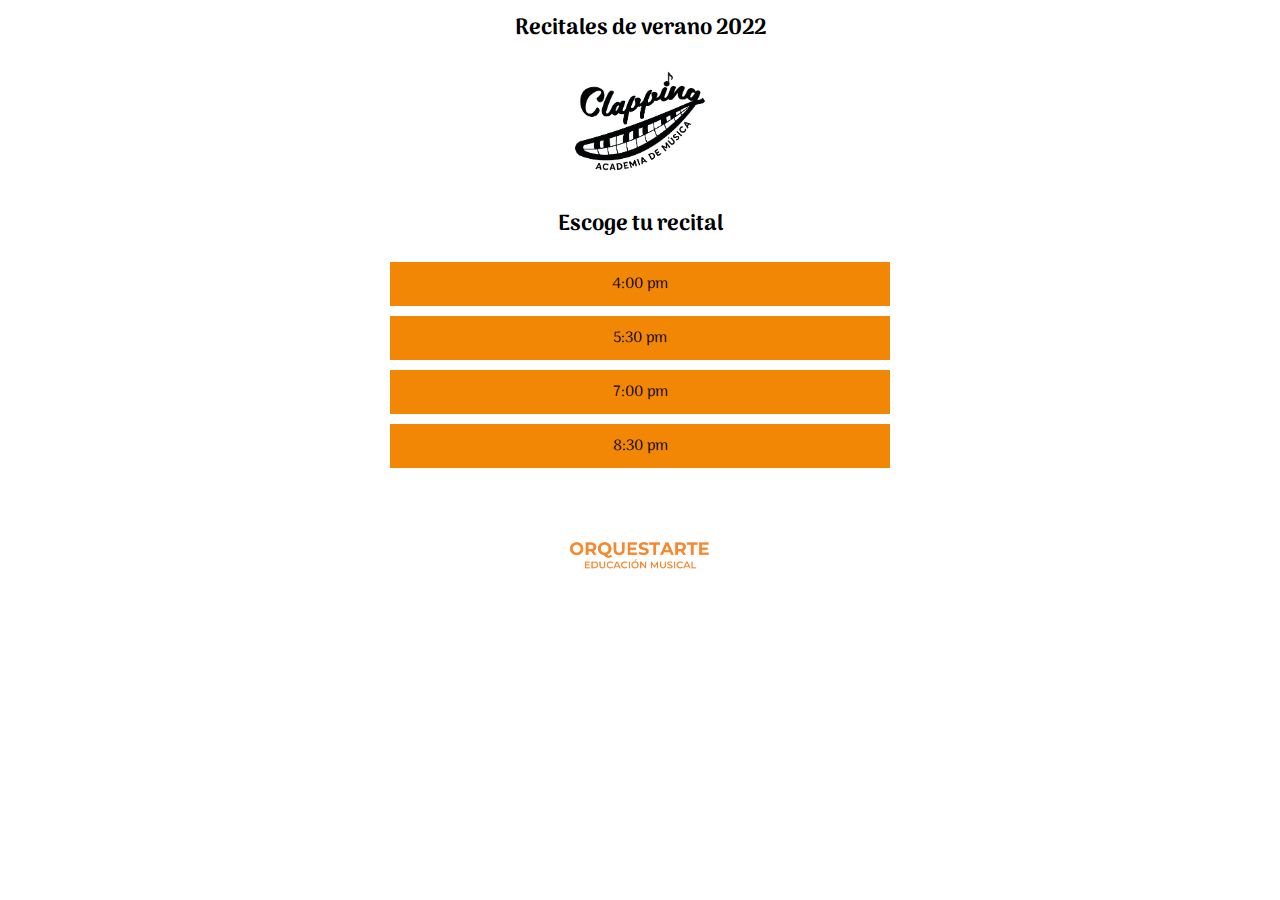
<file: index.html>
<!DOCTYPE html>
<html lang="en">
<head>
    <meta charset="UTF-8">
    <meta http-equiv="X-UA-Compatible" content="IE=edge">
    <meta name="viewport" content="width=device-width, initial-scale=1.0">
    <title>Recital 9 de julio de 2022</title>
    <link rel="preconnect" href="https://fonts.googleapis.com">
    <link rel="preconnect" href="https://fonts.gstatic.com" crossorigin>
    <link href="https://fonts.googleapis.com/css2?family=Arima:wght@300;400;500&display=swap" rel="stylesheet">
    <link rel="stylesheet" href="styles/styles.css">
</head>
<body>
    <section class="contenedor">
        <a href="./index.html"><h1>Recitales de verano 2022</h1></a>
        <div class="logos">
            <img src="./img/clapping.png" alt="logo clapping">
        </div>
    </section>
    <section class="contenedor">
        <h1>Escoge tu recital</h1>
        <div class="recitales">
            <div class="recital"><a href="./recital-uno.html">4:00 pm</a></div>
            <div class="recital"><a href="./recital-dos.html">5:30 pm</a></div>
            <div class="recital"><a href="./recital-tres.html">7:00 pm</a></div>
            <div class="recital"><a href="./recital-cuatro.html">8:30 pm</a></div>
        </div>
        
    </section>
    <section class="contenedor">
        <div class="logos">
            <img src="./img/orquestarte.png" alt="logo orquestarte">
        </div>
    </section>
    
    <script src="./scripts/data.js"></script>
    <script src="./scripts/scripts.js"></script>
</body>
</html>
</file>
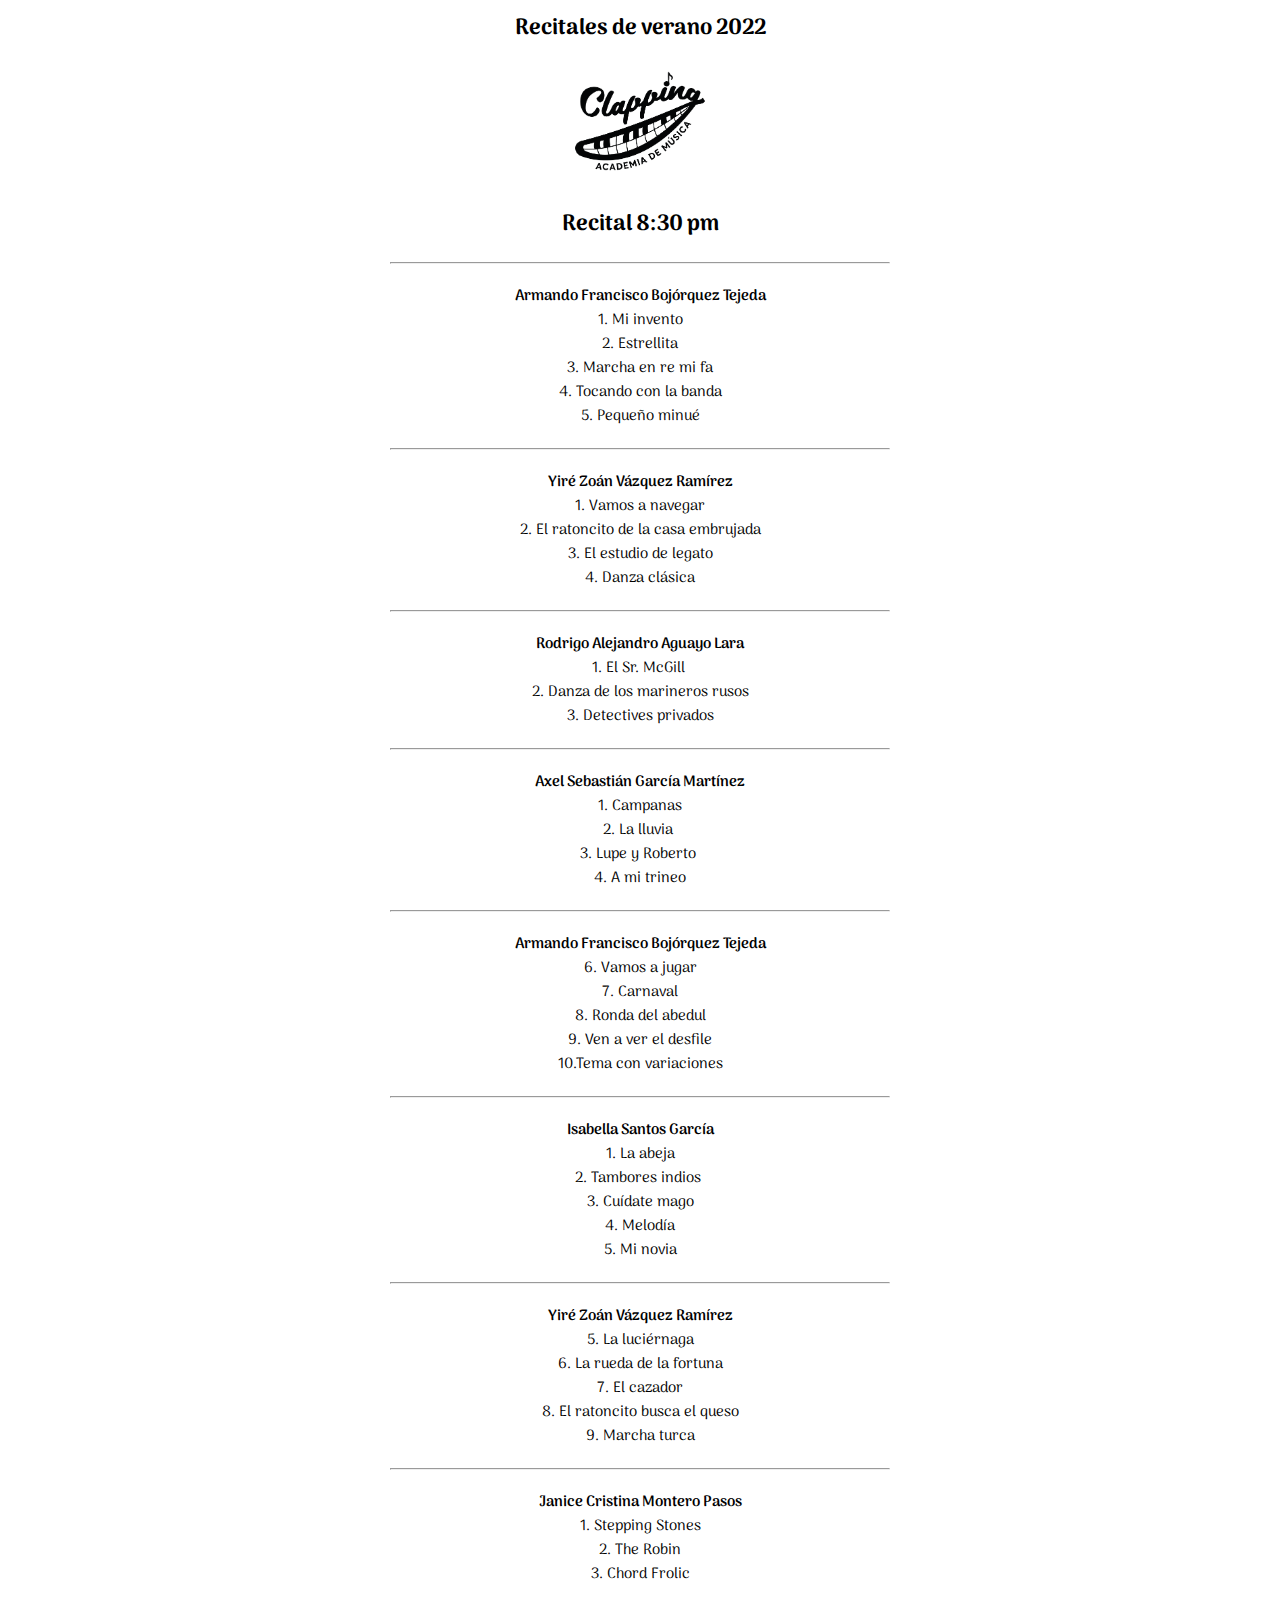
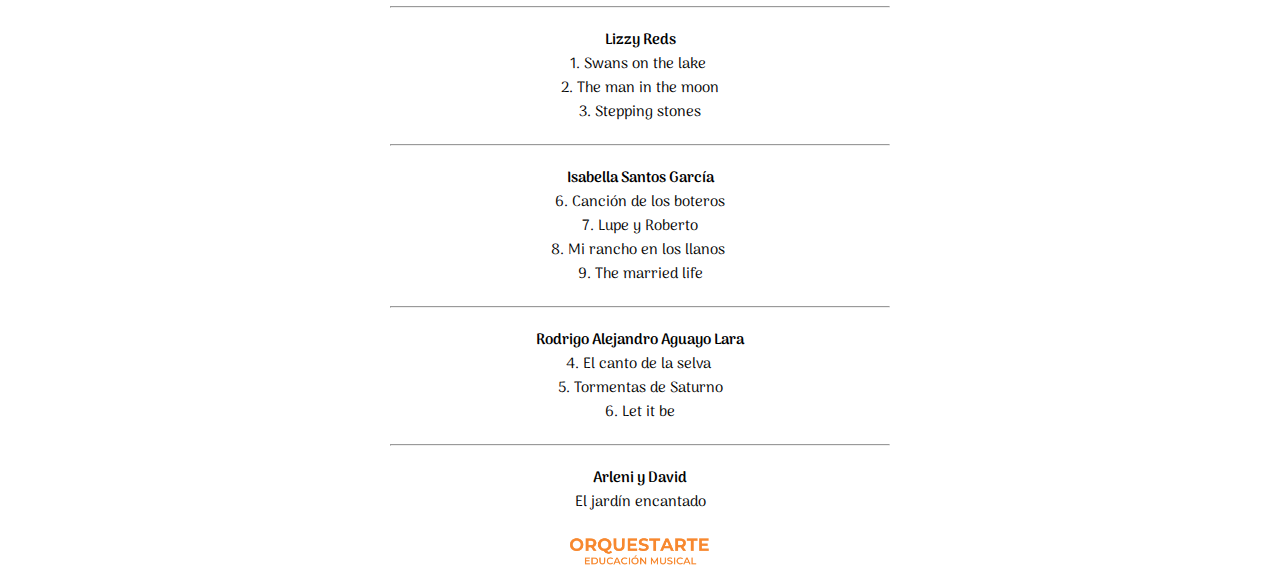
<file: recital-cuatro.html>
<!DOCTYPE html>
<html lang="en">
<head>
    <meta charset="UTF-8">
    <meta http-equiv="X-UA-Compatible" content="IE=edge">
    <meta name="viewport" content="width=device-width, initial-scale=1.0">
    <title>Recital 9 de julio de 2022</title>
    <link rel="preconnect" href="https://fonts.googleapis.com">
<link rel="preconnect" href="https://fonts.gstatic.com" crossorigin>
<link href="https://fonts.googleapis.com/css2?family=Arima:wght@300;400;500;600;700&display=swap" rel="stylesheet">
    <link rel="stylesheet" href="styles/styles.css">
</head>
<body>
    <section class="contenedor">
        <a href="./index.html"><h1>Recitales de verano 2022</h1></a>
        <div class="logos">
            <img src="./img/clapping.png" alt="logo clapping">
        </div>
    </section>
    <section class="contenedor">
        <h1>Recital 8:30 pm</h1>
        <div id="participaciones4" class="participaciones">
        
        </div>
        
    </section>
    <section class="contenedor">
        <div class="logos">
            <img src="./img/orquestarte.png" alt="logo orquestarte">
        </div>
    </section>
    
    <script src="./scripts/data.js"></script>
    <script src="./scripts/scripts.js"></script>
    <script>
        recital(recital4, 'participaciones4')
    </script>
</body>
</html>
</file>
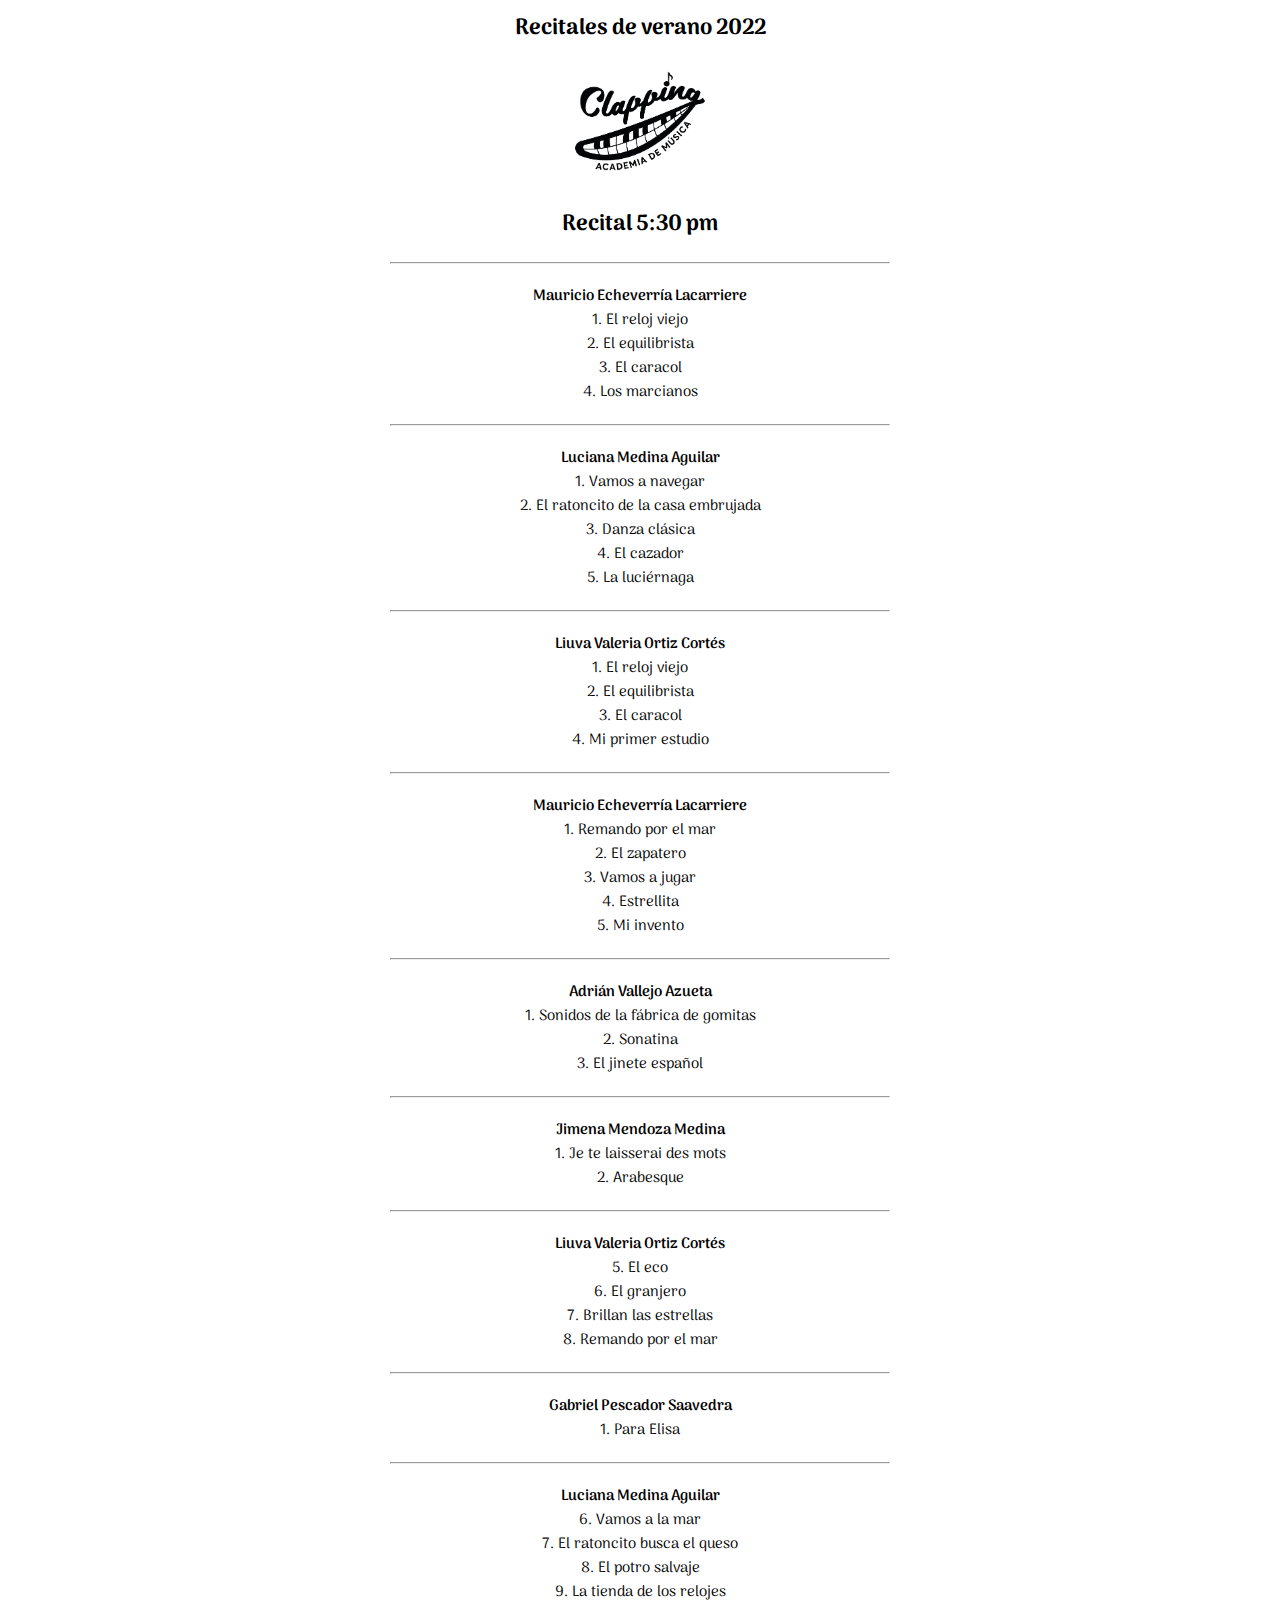
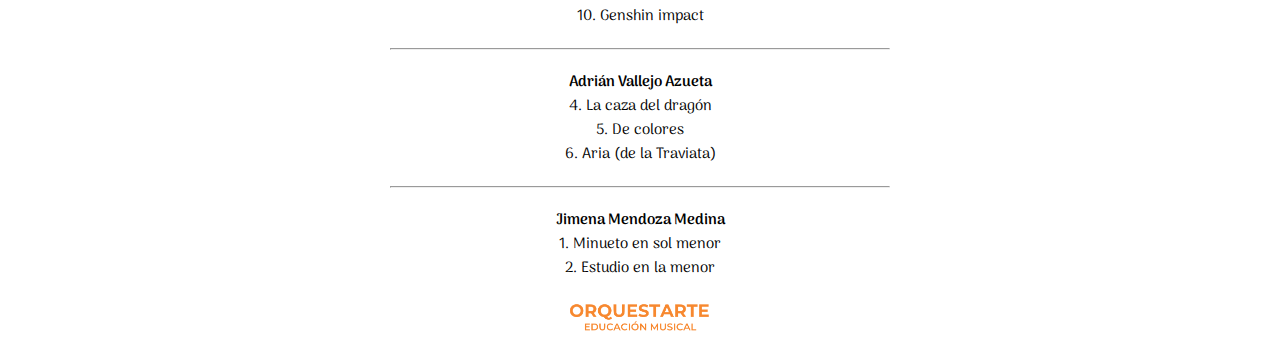
<file: recital-dos.html>
<!DOCTYPE html>
<html lang="en">
<head>
    <meta charset="UTF-8">
    <meta http-equiv="X-UA-Compatible" content="IE=edge">
    <meta name="viewport" content="width=device-width, initial-scale=1.0">
    <title>Recital 9 de julio de 2022</title>
    <link rel="preconnect" href="https://fonts.googleapis.com">
<link rel="preconnect" href="https://fonts.gstatic.com" crossorigin>
<link href="https://fonts.googleapis.com/css2?family=Arima:wght@300;400;500;600;700&display=swap" rel="stylesheet">
    <link rel="stylesheet" href="styles/styles.css">
</head>
<body>
    <section class="contenedor">
        <a href="./index.html"><h1>Recitales de verano 2022</h1></a>
        <div class="logos">
            <img src="./img/clapping.png" alt="logo clapping">
        </div>
    </section>
    <section class="contenedor">
        <h1>Recital 5:30 pm</h1>
        <div id="participaciones2" class="participaciones">
        
        </div>
        
    </section>
    <section class="contenedor">
        <div class="logos">
            <img src="./img/orquestarte.png" alt="logo orquestarte">
        </div>
    </section>
    
    <script src="./scripts/data.js"></script>
    <script src="./scripts/scripts.js"></script>
    <script>
        recital(recital2, 'participaciones2')
    </script>
</body>
</html>
</file>
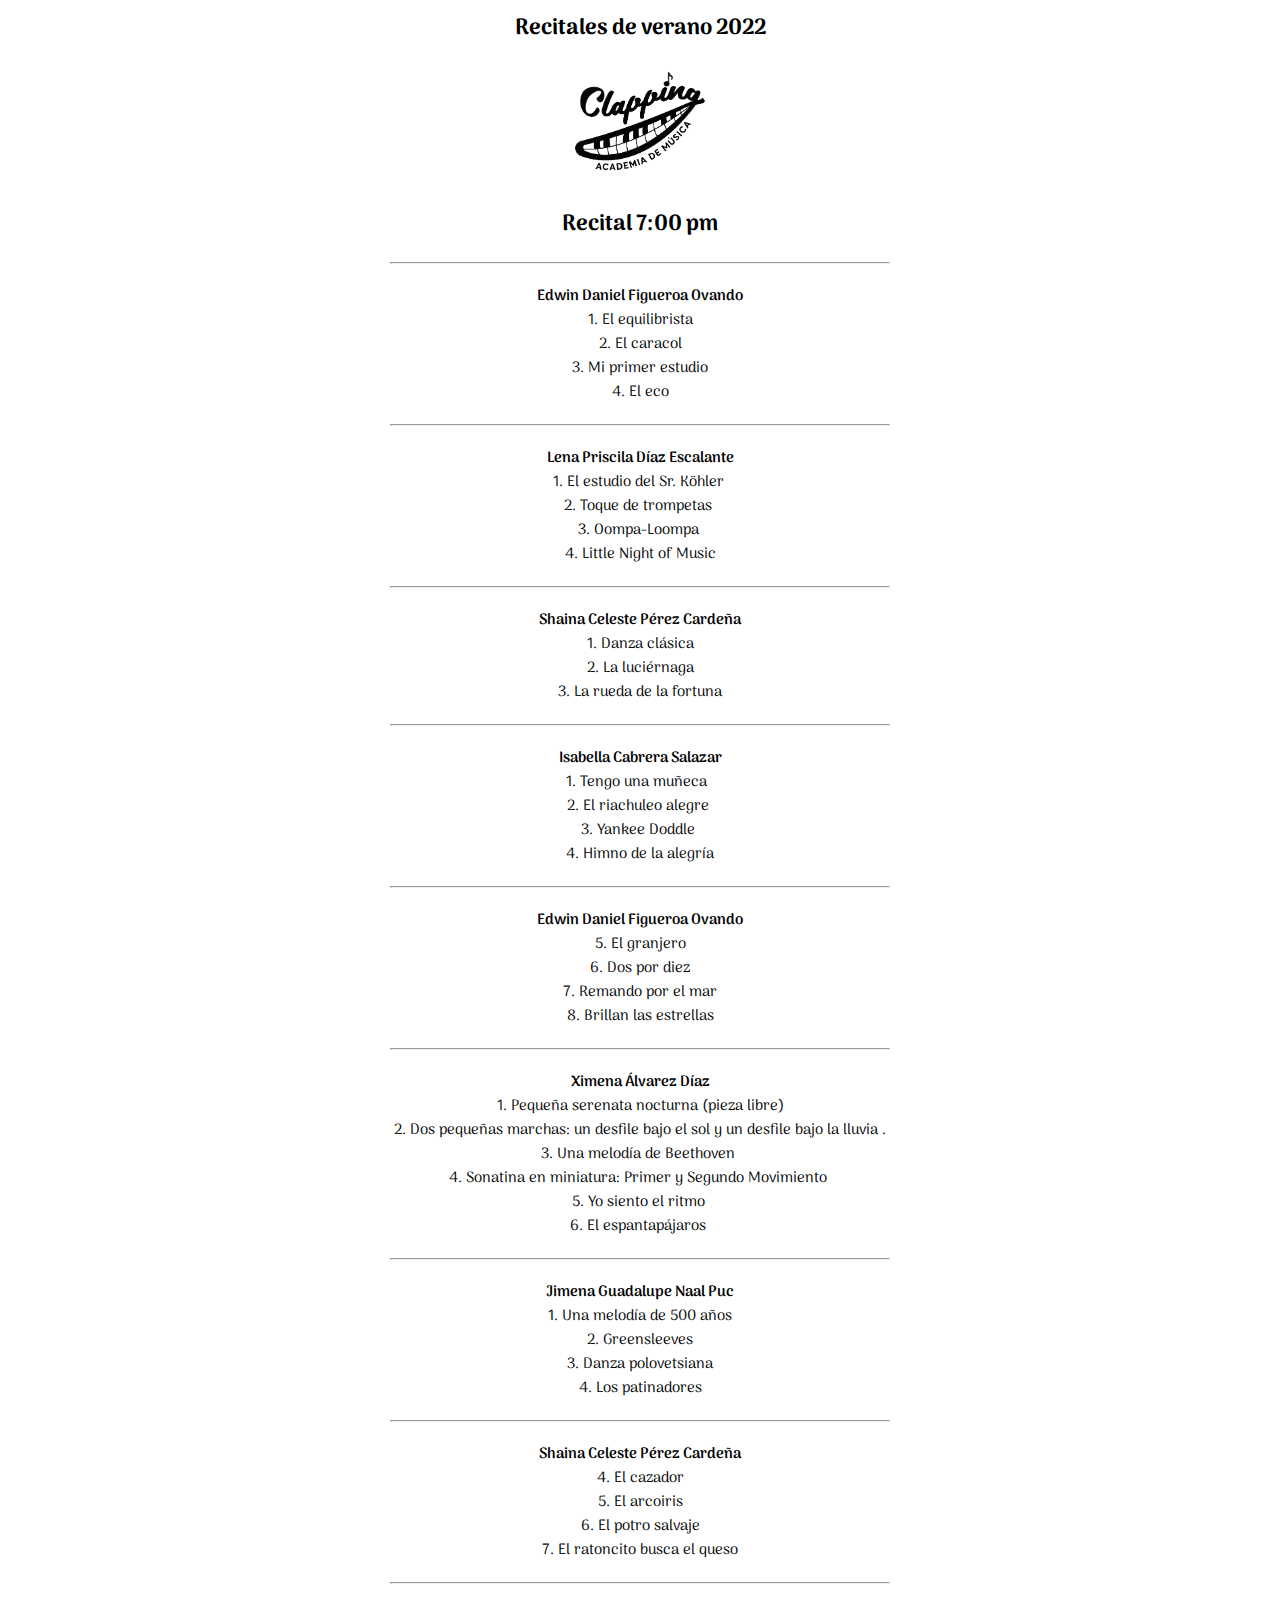
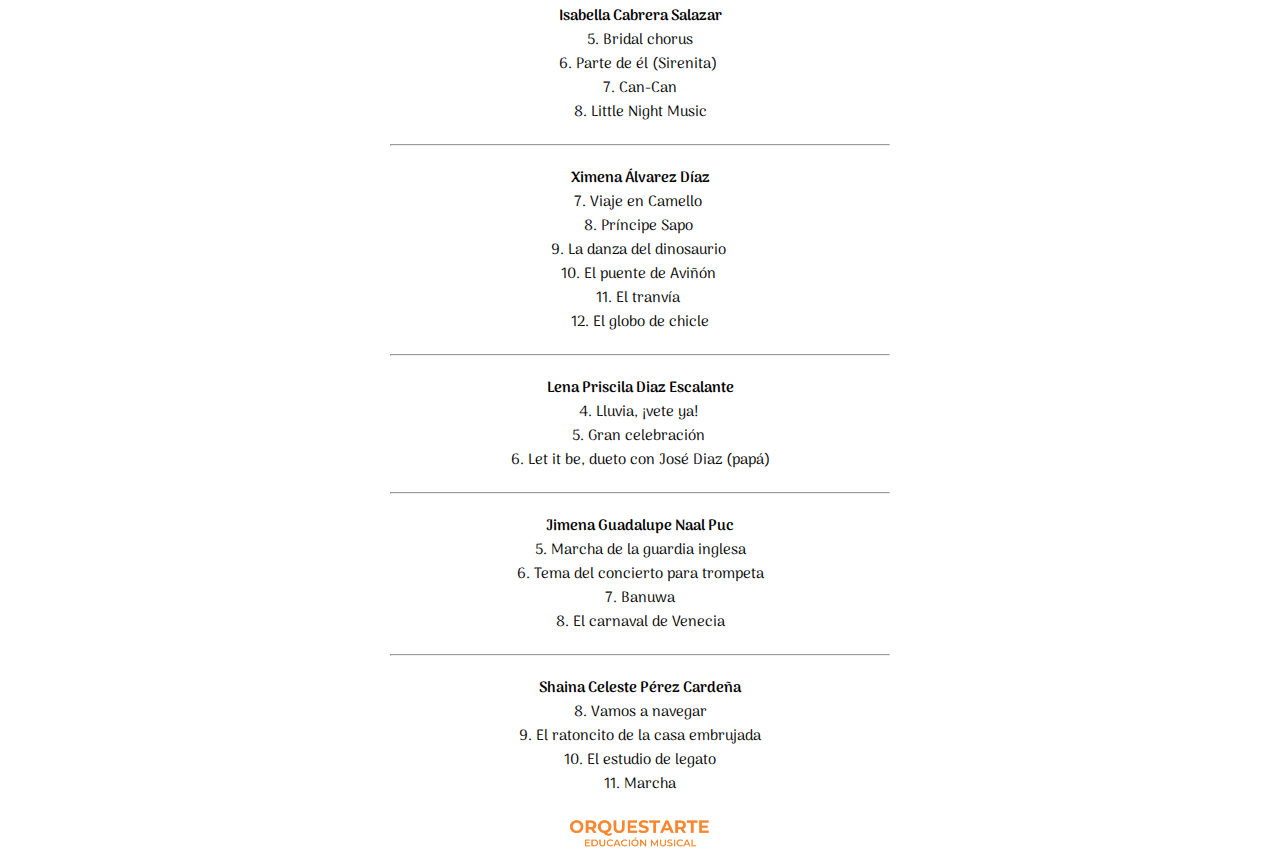
<file: recital-tres.html>
<!DOCTYPE html>
<html lang="en">
<head>
    <meta charset="UTF-8">
    <meta http-equiv="X-UA-Compatible" content="IE=edge">
    <meta name="viewport" content="width=device-width, initial-scale=1.0">
    <title>Recital 9 de julio de 2022</title>
    <link rel="preconnect" href="https://fonts.googleapis.com">
<link rel="preconnect" href="https://fonts.gstatic.com" crossorigin>
<link href="https://fonts.googleapis.com/css2?family=Arima:wght@300;400;500;600;700&display=swap" rel="stylesheet">
    <link rel="stylesheet" href="styles/styles.css">
</head>
<body>
    <section class="contenedor">
        <a href="./index.html"><h1>Recitales de verano 2022</h1></a>
        <div class="logos">
            <img src="./img/clapping.png" alt="logo clapping">
        </div>
    </section>
    <section class="contenedor">
        <h1>Recital 7:00 pm</h1>
        <div id="participaciones3" class="participaciones">
        
        </div>
        
    </section>
    <section class="contenedor">
        <div class="logos">
            <img src="./img/orquestarte.png" alt="logo orquestarte">
        </div>
    </section>
    
    <script src="./scripts/data.js"></script>
    <script src="./scripts/scripts.js"></script>
    <script>
        recital(recital3, 'participaciones3')
    </script>
</body>
</html>
</file>
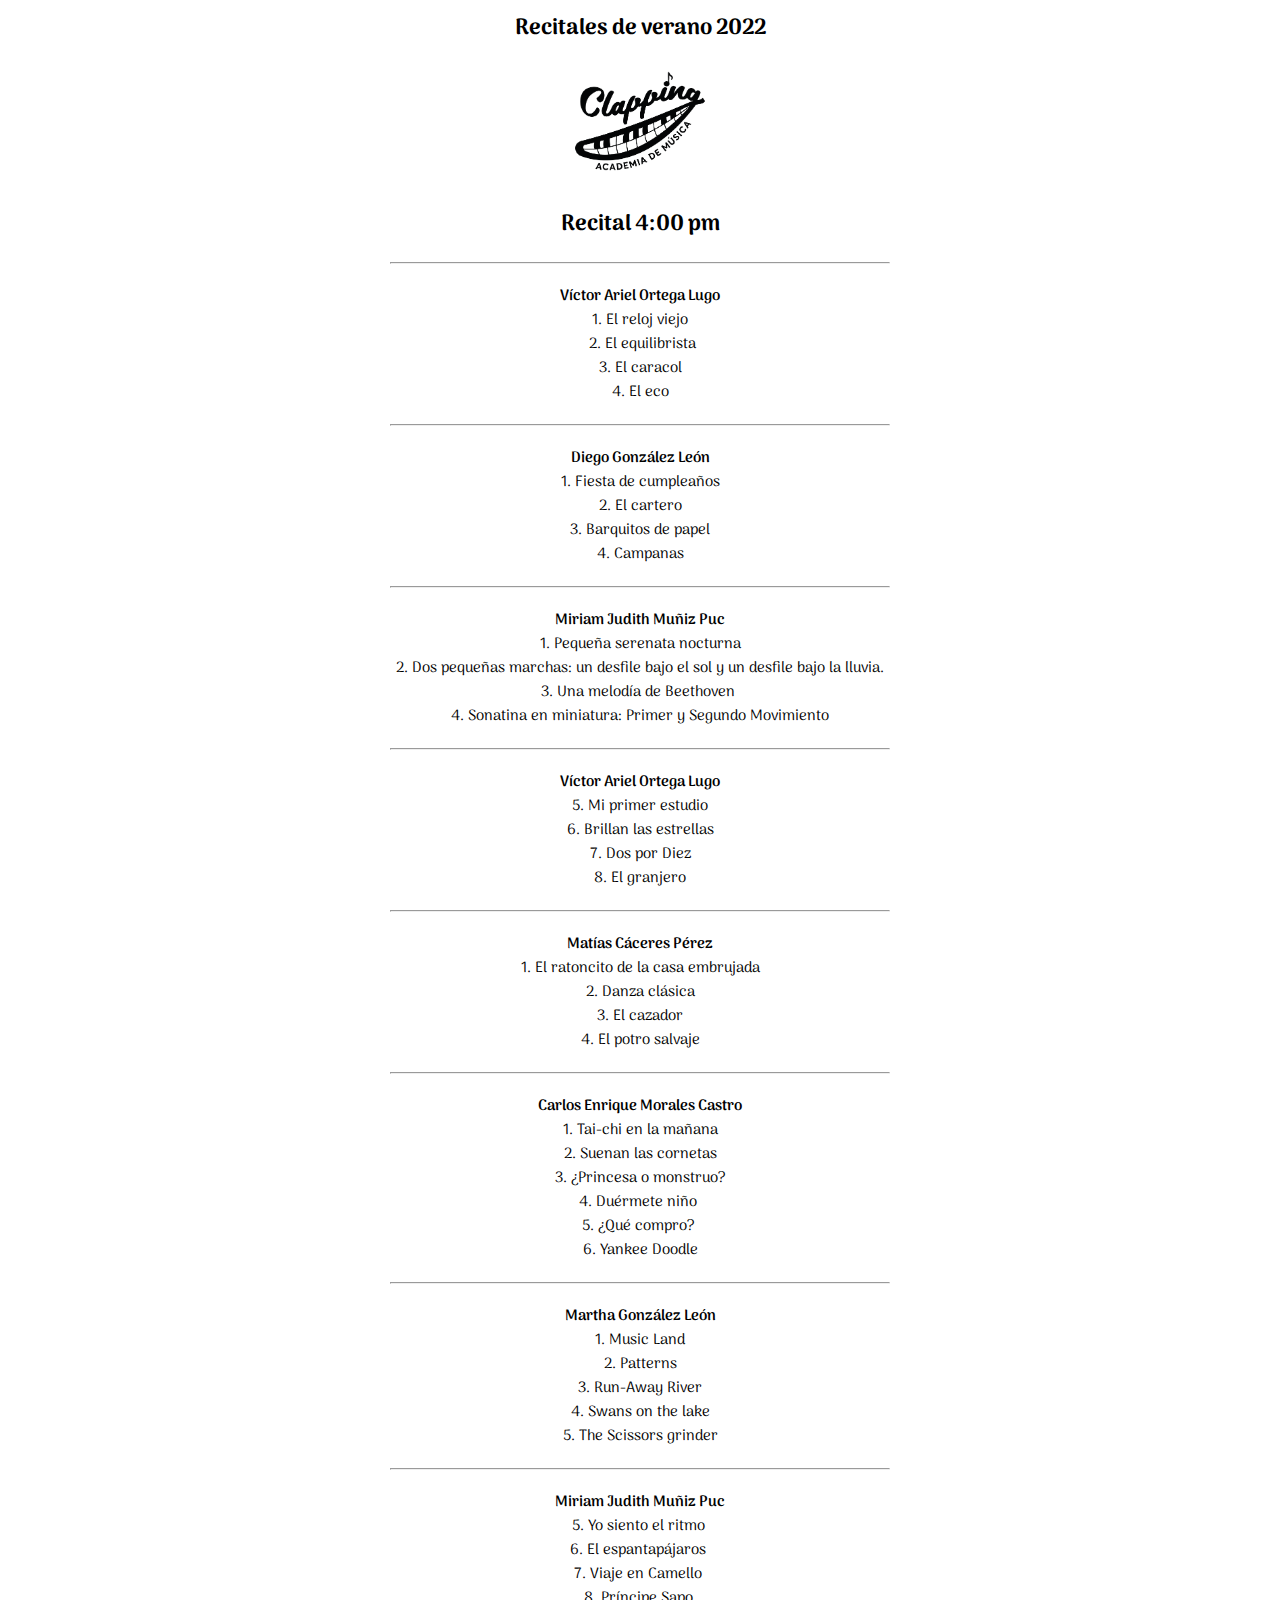
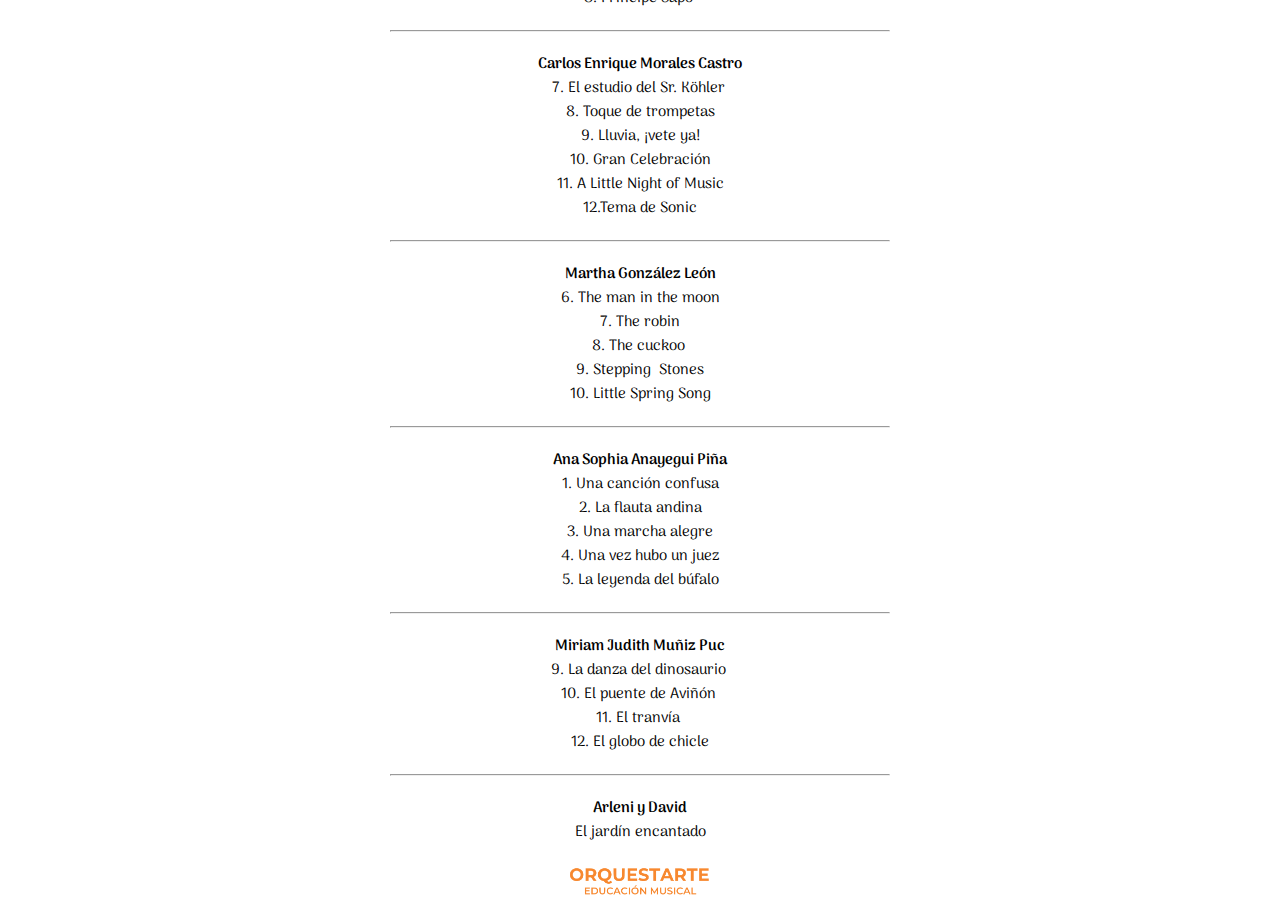
<file: recital-uno.html>
<!DOCTYPE html>
<html lang="en">
<head>
    <meta charset="UTF-8">
    <meta http-equiv="X-UA-Compatible" content="IE=edge">
    <meta name="viewport" content="width=device-width, initial-scale=1.0">
    <title>Recital 9 de julio de 2022</title>
    <link rel="preconnect" href="https://fonts.googleapis.com">
<link rel="preconnect" href="https://fonts.gstatic.com" crossorigin>
<link href="https://fonts.googleapis.com/css2?family=Arima:wght@300;400;500;600;700&display=swap" rel="stylesheet">
    <link rel="stylesheet" href="styles/styles.css">
</head>
<body>
    <section class="contenedor">
        <a href="./index.html"><h1>Recitales de verano 2022</h1></a>
        <div class="logos">
            <img src="./img/clapping.png" alt="logo clapping">
        </div>
    </section>
    <section class="contenedor">
        <h1>Recital 4:00 pm</h1>
        <div id="participaciones" class="participaciones">
        
        </div>
        
    </section>
    <section class="contenedor">
        <div class="logos">
            <img src="./img/orquestarte.png" alt="logo orquestarte">
        </div>
    </section>
    
    <script src="./scripts/data.js"></script>
    <script src="./scripts/scripts.js"></script>
    <script>
        recital(recital1, 'participaciones')
    </script>
</body>
</html>
</file>
<file: styles/styles.css>
:root {
    --naranja-orquestarte : #F28705;
}
* {
    box-sizing: border-box;
    margin: 0;
    padding: 0;
}
html {
    font-family: 'Arima', cursive;
    font-size: 62.5%;
}
h1 {
    font-size: 2.2rem;
}
p {
    font-size: 1.5rem;
}
img {
    max-width: 100%;
}
.contenedor {
    width: 50rem;
    max-width: 90%;
    margin: 1rem auto;
    text-align: center;
}
.logos {
    display: flex;
    justify-content: center;
    /* display: grid;
    grid-template-columns: 1fr 1fr;
    align-items: center; */
}
.logos img {
    width: 150px;
}
.recitales {
    display: flex;
    flex-direction: column;
    gap: 1rem;
    justify-content: space-between;
    margin-top: 2rem;
    margin-bottom: 7rem;
}
.recital {
    background-color: var(--naranja-orquestarte);
    padding: 1rem;
    display: inline-block;
}
a {
    text-decoration: none;
    color: black;
    font-size: 1.5rem;
}
.recital:hover {
    background-color:#F7C331  ;
}
.participacion {
    margin: 2rem auto;
}
.alumno {
    font-weight: 600;
    margin-top: 2rem;
}
.repertorio {
        white-space: pre-wrap;
        white-space: -moz-pre-wrap;
        white-space: -o-pre-wrap;
}
</file>
